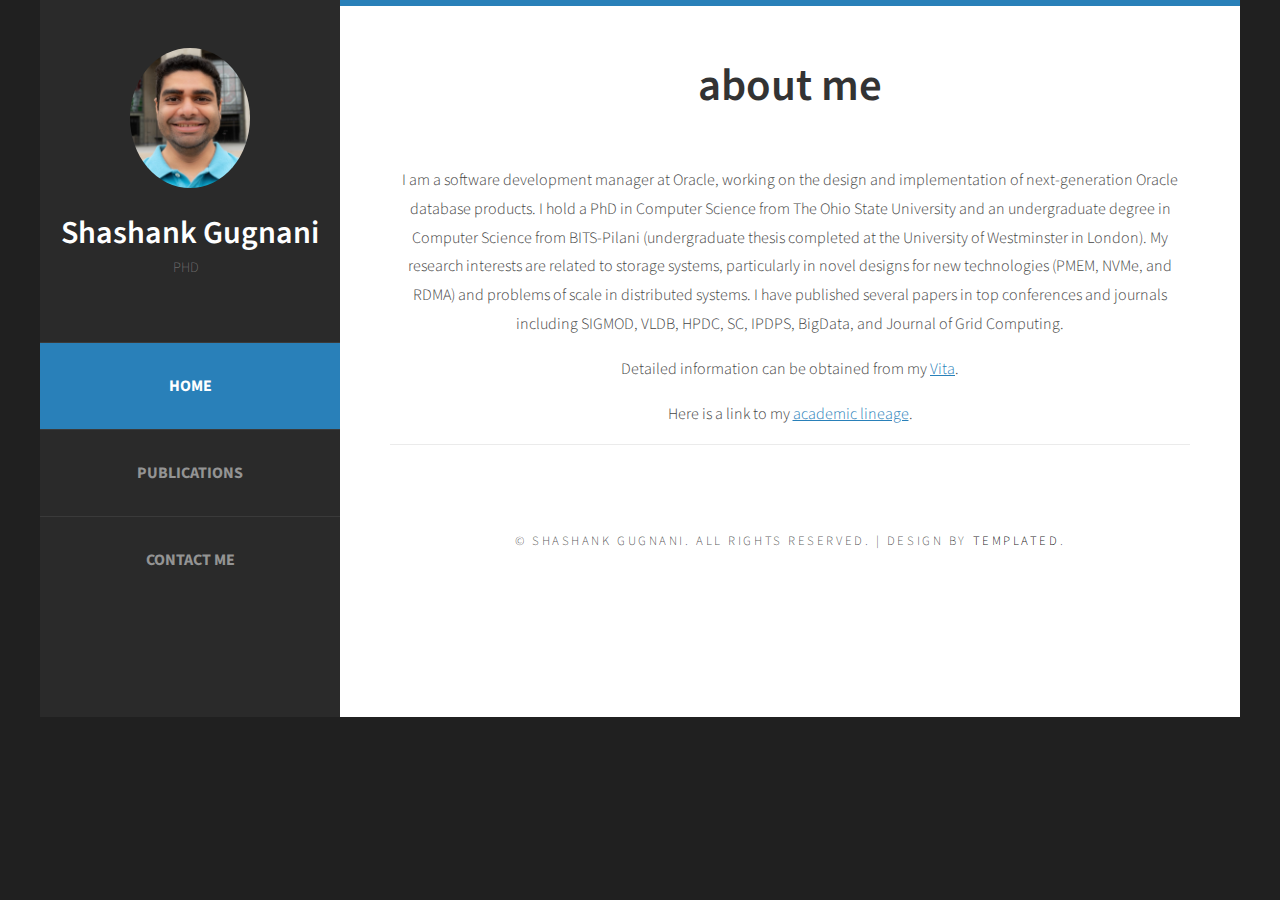
<file: index.html>
<!DOCTYPE html PUBLIC "-//W3C//DTD XHTML 1.0 Strict//EN" "http://www.w3.org/TR/xhtml1/DTD/xhtml1-strict.dtd">
<!--
Design by TEMPLATED
http://templated.co
Released for free under the Creative Commons Attribution License

Name       : Skeleton 
Description: A two-column, fixed-width design with dark color scheme.
Version    : 1.0
Released   : 20130902

-->
<html xmlns="http://www.w3.org/1999/xhtml">
<head>
<meta http-equiv="Content-Type" content="text/html; charset=utf-8" />
<title>Shashank Gugnani</title>
<meta name="keywords" content="Webpage" />
<meta name="description" content="Webpage" />
<link href="http://fonts.googleapis.com/css?family=Source+Sans+Pro:200,300,400,600,700,900" rel="stylesheet" />
<link href="default.css" rel="stylesheet" type="text/css" media="all" />
<link href="fonts.css" rel="stylesheet" type="text/css" media="all" />

<!--[if IE 6]><link href="default_ie6.css" rel="stylesheet" type="text/css" /><![endif]-->

</head>
<body>
<div id="page" class="container">
	<div id="header">
		<div id="logo">
			<img src="images/shashank.png" alt="" width="40%"/>
			<h1><a href="#">Shashank Gugnani</a></h1>
			<span>PhD</span>
		</div>
		<div id="menu">
			<ul>
				<li class="current_page_item"><a href="index.html" accesskey="1" title="home">Home</a></li>
				<li><a href="publications.html" accesskey="2" title="publications">Publications</a></li>
				<li><a href="contact.html" accesskey="3" title="contact">Contact Me</a></li>
			</ul>
		</div>
	</div>
	<div id="main">
		<!--
		<div id="banner">
			<img src="images/pic01.jpg" alt="" class="image-full" />
		</div>
		-->
		<div id="welcome">
			<div class="title">
				<h2>About Me</h2>
			</div>
		        <p>I am a software development manager at Oracle, working on the design and implementation of next-generation Oracle database products. I hold a PhD in Computer Science from The Ohio State University and an undergraduate degree in Computer Science from BITS-Pilani (undergraduate thesis completed at the University of Westminster in London). My research interests are related to storage systems, particularly in novel designs for new technologies (PMEM, NVMe, and RDMA) and problems of scale in distributed systems. I have published several papers in top conferences and journals including SIGMOD, VLDB, HPDC, SC, IPDPS, BigData, and Journal of Grid Computing.</p>
			<p>Detailed information can be obtained from my <a href="vita.pdf">Vita</a>.</p>
			<p>Here is a link to my <a href="trivia.html">academic lineage</a>.</p>
		</div>
		<div id="copyright">
			<span>&copy; Shashank Gugnani. All rights reserved. |
Design by <a href="http://templated.co" rel="nofollow">TEMPLATED</a>.</span>
		</div>
	</div>
</div>
<!-- Start of StatCounter Code for Default Guide -->
<script type="text/javascript">
var sc_project=11199636; 
var sc_invisible=1; 
var sc_security="6bad5dee"; 
var scJsHost = (("https:" == document.location.protocol) ?
"https://secure." : "http://www.");
document.write("<sc"+"ript type='text/javascript' src='" +
scJsHost+
"statcounter.com/counter/counter.js'></"+"script>");
</script>
<noscript><div class="statcounter"><a title="hit counter"
href="http://statcounter.com/" target="_blank"><img
class="statcounter"
src="//c.statcounter.com/11199636/0/6bad5dee/1/" alt="hit
counter"></a></div></noscript>
<!-- End of StatCounter Code for Default Guide -->
</body>
</html>
</file>
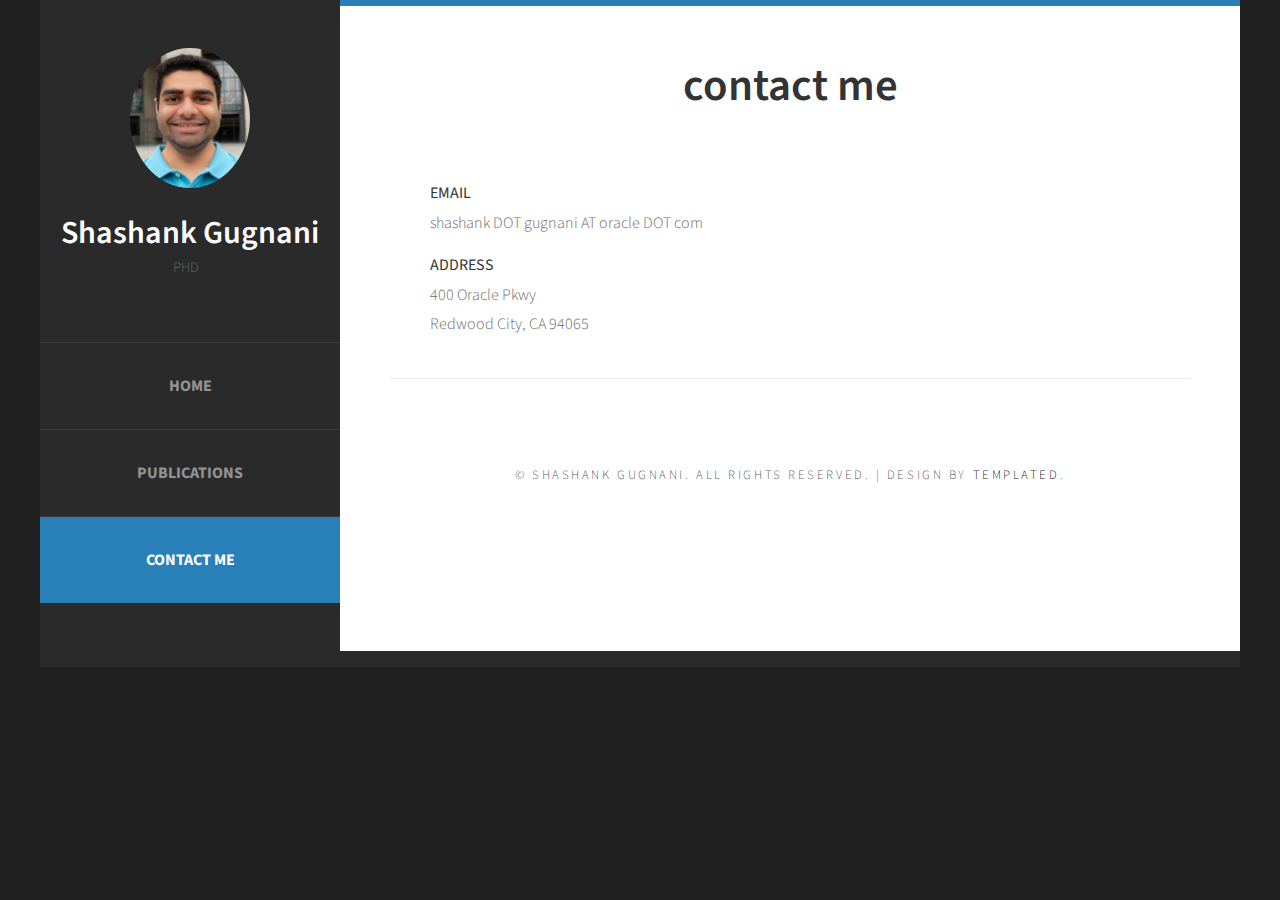
<file: contact.html>
<!DOCTYPE html PUBLIC "-//W3C//DTD XHTML 1.0 Strict//EN" "http://www.w3.org/TR/xhtml1/DTD/xhtml1-strict.dtd">
<!--
Design by TEMPLATED
http://templated.co
Released for free under the Creative Commons Attribution License

Name       : Skeleton 
Description: A two-column, fixed-width design with dark color scheme.
Version    : 1.0
Released   : 20130902

-->
<html xmlns="http://www.w3.org/1999/xhtml">
<head>
<meta http-equiv="Content-Type" content="text/html; charset=utf-8" />
<title>Shashank Gugnani</title>
<meta name="keywords" content="Webpage" />
<meta name="description" content="Webpage" />
<link href="http://fonts.googleapis.com/css?family=Source+Sans+Pro:200,300,400,600,700,900" rel="stylesheet" />
<link href="default.css" rel="stylesheet" type="text/css" media="all" />
<link href="fonts.css" rel="stylesheet" type="text/css" media="all" />

<!--[if IE 6]><link href="default_ie6.css" rel="stylesheet" type="text/css" /><![endif]-->

</head>
<body>
<div id="page" class="container">
	<div id="header">
		<div id="logo">
			<img src="images/shashank.png" alt="" width="40%"/>
			<h1><a href="#">Shashank Gugnani</a></h1>
			<span>PhD</span>
		</div>
		<div id="menu">
			<ul>
				<li><a href="index.html" accesskey="1" title="home">Home</a></li>
				<li><a href="publications.html" accesskey="2" title="publications">Publications</a></li>
				<li class="current_page_item"><a href="contact.html" accesskey="3" title="contact">Contact Me</a></li>
			</ul>
		</div>
	</div>
	<div id="main">
		<div id="contact">
			<div class="title">
				<h2>Contact Me</h2>
			</div>
			<ul class="style1">
				<li class="first">
					<h3>Email</h3>
					<p>shashank DOT gugnani AT oracle DOT com</p>
					<h3>Address</h3> 
					<p>400 Oracle Pkwy</p>
					<p>Redwood City, CA 94065</p>
				</li>
			</ul>
		</div>
		<div id="copyright">
			<span>&copy; Shashank Gugnani. All rights reserved. |
Design by <a href="http://templated.co" rel="nofollow">TEMPLATED</a>.</span>
		</div>
	</div>
</div>
<!-- Start of StatCounter Code for Default Guide -->
<script type="text/javascript">
var sc_project=11199636;
var sc_invisible=1;
var sc_security="6bad5dee";
var scJsHost = (("https:" == document.location.protocol) ?
"https://secure." : "http://www.");
document.write("<sc"+"ript type='text/javascript' src='" +
scJsHost+
"statcounter.com/counter/counter.js'></"+"script>");
</script>
<noscript><div class="statcounter"><a title="hit counter"
href="http://statcounter.com/" target="_blank"><img
class="statcounter"
src="//c.statcounter.com/11199636/0/6bad5dee/1/" alt="hit
counter"></a></div></noscript>
<!-- End of StatCounter Code for Default Guide -->
</body>
</html>
</file>
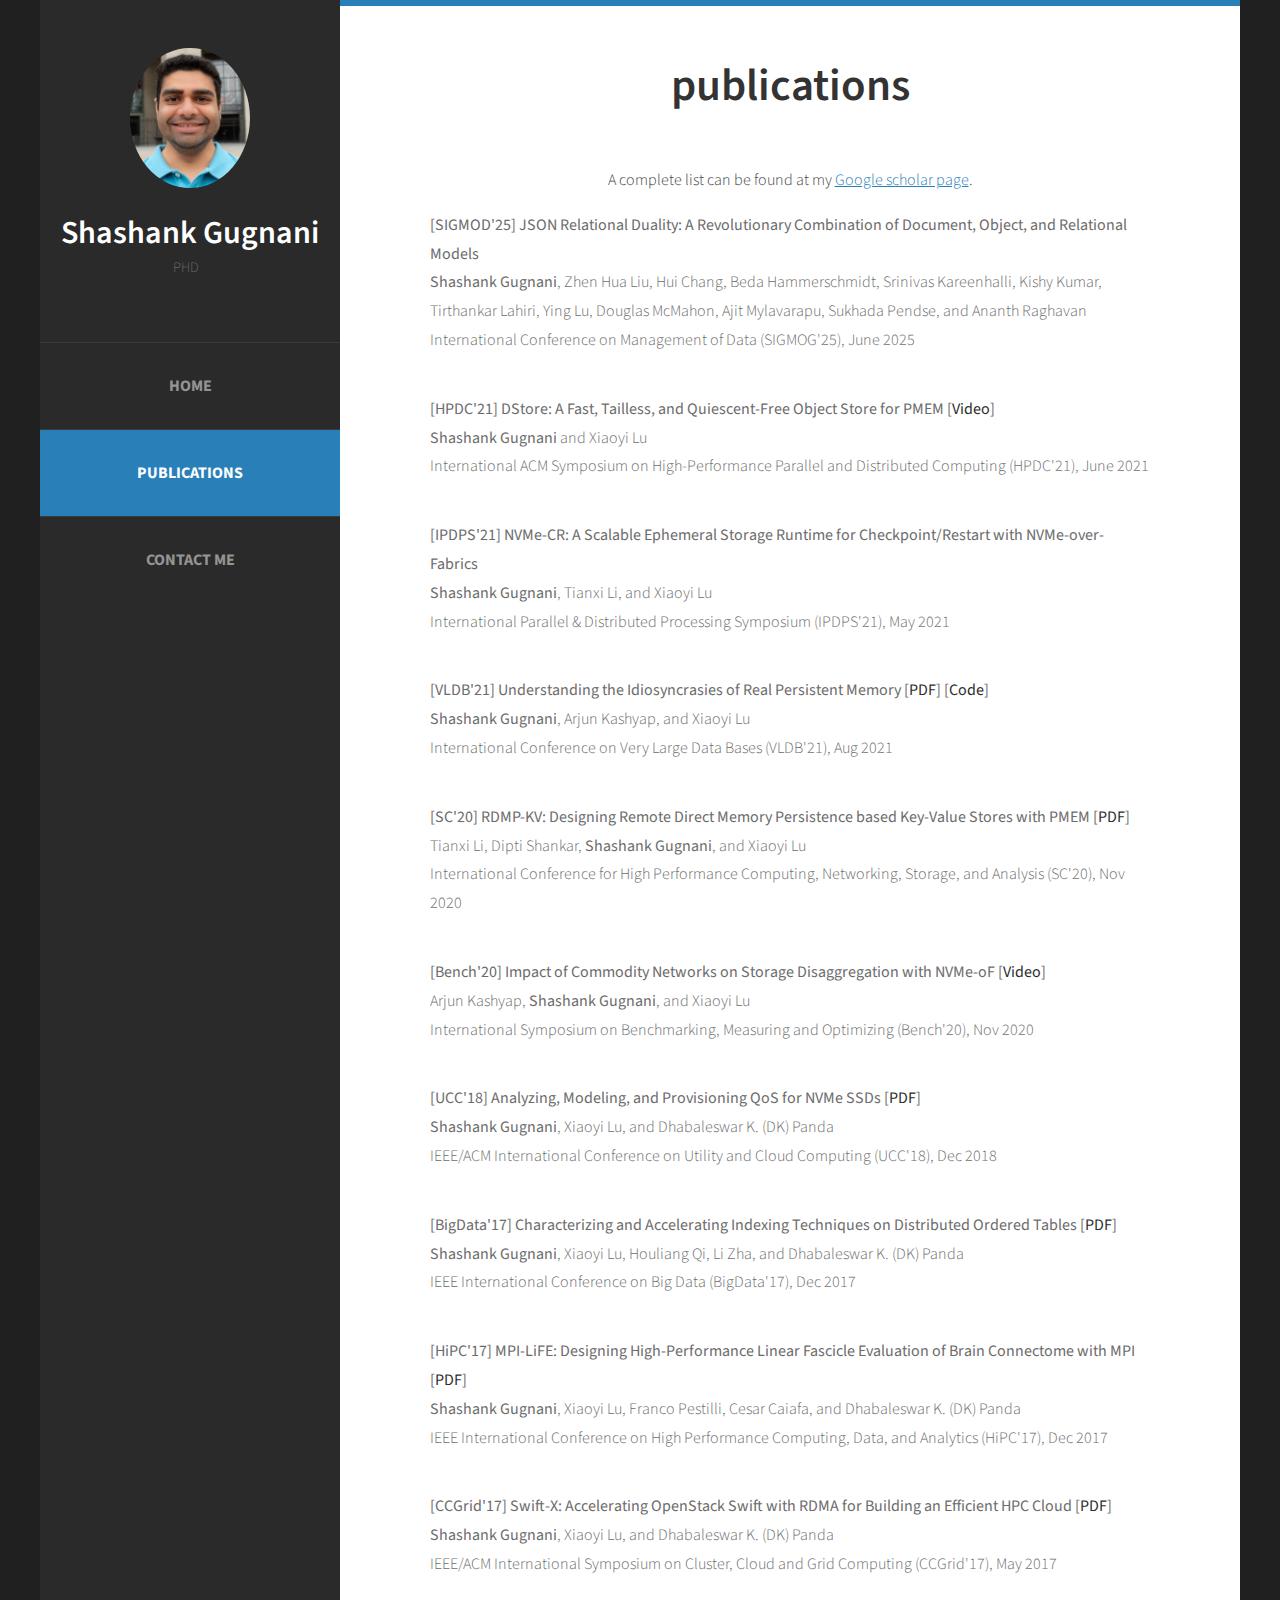
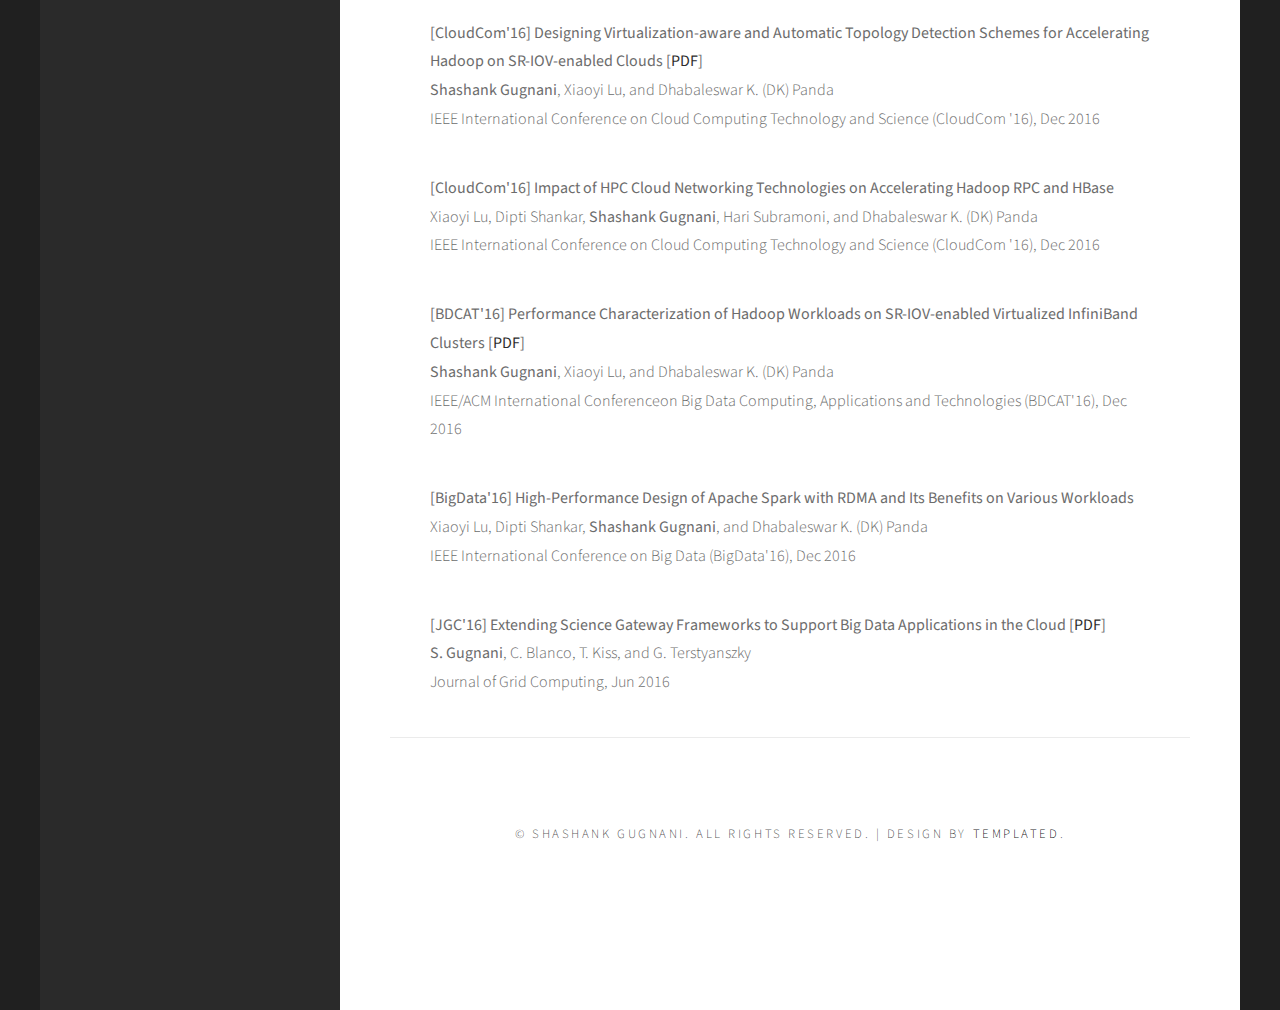
<file: publications.html>
<!DOCTYPE html PUBLIC "-//W3C//DTD XHTML 1.0 Strict//EN" "http://www.w3.org/TR/xhtml1/DTD/xhtml1-strict.dtd">
<!--
Design by TEMPLATED
http://templated.co
Released for free under the Creative Commons Attribution License

Name       : Skeleton 
Description: A two-column, fixed-width design with dark color scheme.
Version    : 1.0
Released   : 20130902

-->
<html xmlns="http://www.w3.org/1999/xhtml">
<head>
<meta http-equiv="Content-Type" content="text/html; charset=utf-8" />
<title>Shashank Gugnani</title>
<meta name="keywords" content="Webpage" />
<meta name="description" content="Webpage" />
<link href="http://fonts.googleapis.com/css?family=Source+Sans+Pro:200,300,400,600,700,900" rel="stylesheet" />
<link href="default.css" rel="stylesheet" type="text/css" media="all" />
<link href="fonts.css" rel="stylesheet" type="text/css" media="all" />

<!--[if IE 6]><link href="default_ie6.css" rel="stylesheet" type="text/css" /><![endif]-->

</head>
<body>
<div id="page" class="container">
	<div id="header">
		<div id="logo">
			<img src="images/shashank.png" alt="" width="40%"/>
			<h1><a href="#">Shashank Gugnani</a></h1>
			<span>PhD</span>
		</div>
		<div id="menu">
			<ul>
				<li><a href="index.html" accesskey="1" title="home">Home</a></li>
				<li class="current_page_item"><a href="publications.html" accesskey="2" title="publications">Publications</a></li>
				<li><a href="contact.html" accesskey="3" title="contact">Contact Me</a></li>
			</ul>
		</div>
	</div>
	<div id="main">
		<div id="publications">
			<div class="title">
				<h2>Publications</h2>
			</div>
			<p>A complete list can be found at my <a href="https://scholar.google.com/citations?user=-mgxDfAAAAAJ&hl=en&oi=ao">Google scholar page</a>.</p>
			<ul class="style1">
				<li class="first">
					<p><b>[SIGMOD'25] JSON Relational Duality: A Revolutionary Combination of Document, Object, and Relational Models</b></p>
					<p><b>Shashank Gugnani</b>, Zhen Hua Liu, Hui Chang, Beda Hammerschmidt, Srinivas Kareenhalli, Kishy Kumar, Tirthankar Lahiri, Ying Lu, Douglas McMahon, Ajit Mylavarapu, Sukhada Pendse, and Ananth Raghavan</p>
					<p>International Conference on Management of Data (SIGMOG'25), June 2025</p>
				</li>
			</ul>
			<ul class="style1">
				<li class="first">
					<p><b>[HPDC'21] DStore: A Fast, Tailless, and Quiescent-Free Object Store for PMEM [<a href="https://www.youtube.com/watch?v=oMmmiTg9GLY">Video</a>]</b></p>
					<p><b>Shashank Gugnani</b> and Xiaoyi Lu</p>
					<p>International ACM Symposium on High-Performance Parallel and Distributed Computing (HPDC'21), June 2021</p>
				</li>
			</ul>
			<ul class="style1">
				<li class="first">
					<p><b>[IPDPS'21] NVMe-CR: A Scalable Ephemeral Storage Runtime for Checkpoint/Restart with NVMe-over-Fabrics</b></p>
					<p><b>Shashank Gugnani</b>, Tianxi Li, and Xiaoyi Lu</p>
					<p>International Parallel & Distributed Processing Symposium (IPDPS'21), May 2021</p>
				</li>
			</ul>
			<ul class="style1">
				<li class="first">
					<p><b>[VLDB'21] Understanding the Idiosyncrasies of Real Persistent Memory [<a href="http://vldb.org/pvldb/vol14/p626-gugnani.pdf">PDF</a>] [<a href="https://github.com/padsys/PMIdioBench">Code</a>]</b></p>
					<p><b>Shashank Gugnani</b>, Arjun Kashyap, and Xiaoyi Lu</p>
					<p>International Conference on Very Large Data Bases (VLDB'21), Aug 2021</p>
				</li>
			</ul>
			<ul class="style1">
				<li class="first">
					<p><b>[SC'20] RDMP-KV: Designing Remote Direct Memory Persistence based Key-Value Stores with PMEM [<a href="https://www.computer.org/csdl/proceedings-article/sc/2020/999800a722/1oeOT4nxdK0">PDF</a>]</b></p>
					<p>Tianxi Li, Dipti Shankar, <b>Shashank Gugnani</b>, and Xiaoyi Lu</p>
					<p>International Conference for High Performance Computing, Networking, Storage, and Analysis (SC'20), Nov 2020</p>
				</li>
			</ul>
			<ul class="style1">
				<li class="first">
					<p><b>[Bench'20] Impact of Commodity Networks on Storage Disaggregation with NVMe-oF [<a href="https://www.youtube.com/watch?v=4K17ED9OMmU&ab_channel=Bench%2720">Video</a>]</b></p>
					<p>Arjun Kashyap, <b>Shashank Gugnani</b>, and Xiaoyi Lu</p>
					<p>International Symposium on Benchmarking, Measuring and Optimizing (Bench'20), Nov 2020</p>
				</li>
			</ul>
			<ul class="style1">
				<li class="first">
					<p><b>[UCC'18] Analyzing, Modeling, and Provisioning QoS for NVMe SSDs [<a href="publications/ucc_18.pdf">PDF</a>]</b></p>
					<p><b>Shashank Gugnani</b>, Xiaoyi Lu, and Dhabaleswar K. (DK) Panda</p> 
					<p>IEEE/ACM International Conference on Utility and Cloud Computing (UCC'18), Dec 2018</p> 
				</li>
			</ul>
			<ul class="style1">
				<li class="first">
					<p><b>[BigData'17] Characterizing and Accelerating Indexing Techniques on Distributed Ordered Tables [<a href="publications/bigdata_17.pdf">PDF</a>]</b></p>
					<p><b>Shashank Gugnani</b>, Xiaoyi Lu, Houliang Qi, Li Zha, and Dhabaleswar K. (DK) Panda</p> 
					<p>IEEE International Conference on Big Data (BigData'17), Dec 2017</p> 
				</li>
			</ul>
			<ul class="style1">
				<li class="first">
					<p><b>[HiPC'17] MPI-LiFE: Designing High-Performance Linear Fascicle Evaluation of Brain Connectome with MPI [<a href="publications/hipc_17.pdf">PDF</a>]</b></p>
					<p><b>Shashank Gugnani</b>, Xiaoyi Lu, Franco Pestilli, Cesar Caiafa, and Dhabaleswar K. (DK) Panda</p> 
					<p>IEEE International Conference on High Performance Computing, Data, and Analytics (HiPC'17), Dec 2017</p> 
				</li>
			</ul>
			<ul class="style1">
				<li class="first">
					<p><b>[CCGrid'17] Swift-X: Accelerating OpenStack Swift with RDMA for Building an Efficient HPC Cloud [<a href="publications/ccgrid_17.pdf">PDF</a>]</b></p>
					<p><b>Shashank Gugnani</b>, Xiaoyi Lu, and Dhabaleswar K. (DK) Panda</p> 
					<p>IEEE/ACM International Symposium on Cluster, Cloud and Grid Computing (CCGrid'17), May 2017</p> 
				</li>
			</ul>
			<ul class="style1">
				<li class="first">
					<p><b>[CloudCom'16] Designing Virtualization-aware and Automatic Topology Detection Schemes for Accelerating Hadoop on SR-IOV-enabled Clouds [<a href="publications/cloudcom_16.pdf">PDF</a>]</b></p>
					<p><b>Shashank Gugnani</b>, Xiaoyi Lu, and Dhabaleswar K. (DK) Panda</p> 
					<p>IEEE International Conference on Cloud Computing Technology and Science (CloudCom '16), Dec 2016</p> 
				</li>
			</ul>
			<ul class="style1">
				<li class="first">
					<p><b>[CloudCom'16] Impact of HPC Cloud Networking Technologies on Accelerating Hadoop RPC and HBase</b></p>
					<p>Xiaoyi Lu, Dipti Shankar, <b>Shashank Gugnani</b>, Hari Subramoni, and Dhabaleswar K. (DK) Panda</p> 
					<p>IEEE International Conference on Cloud Computing Technology and Science (CloudCom '16), Dec 2016</p> 
				</li>
			</ul>
			<ul class="style1">
				<li class="first">
					<p><b>[BDCAT'16] Performance Characterization of Hadoop Workloads on SR-IOV-enabled Virtualized InfiniBand Clusters [<a href="publications/bdcat_16.pdf">PDF</a>]</b></p>
					<p><b>Shashank Gugnani</b>, Xiaoyi Lu, and Dhabaleswar K. (DK) Panda</p> 
					<p>IEEE/ACM International Conferenceon Big Data Computing, Applications and Technologies (BDCAT'16), Dec 2016</p> 
				</li>
			</ul>
			<ul class="style1">
				<li class="first">
					<p><b>[BigData'16] High-Performance Design of Apache Spark with RDMA and Its Benefits on Various Workloads</b></p>
					<p>Xiaoyi Lu, Dipti Shankar, <b>Shashank Gugnani</b>, and Dhabaleswar K. (DK) Panda</p> 
					<p>IEEE International Conference on Big Data (BigData'16), Dec 2016</p> 
				</li>
			</ul>
			<ul class="style1">
				<li class="first">
					<p><b>[JGC'16] Extending Science Gateway Frameworks to Support Big Data Applications in the Cloud [<a href="publications/jgc_16.pdf">PDF</a>]</b></p>
					<p><b>S. Gugnani</b>, C. Blanco, T. Kiss, and G. Terstyanszky</p> 
					<p>Journal of Grid Computing, Jun 2016</p> 
				</li>
			</ul>
		</div>
		<div id="copyright">
			<span>&copy; Shashank Gugnani. All rights reserved. |
Design by <a href="http://templated.co" rel="nofollow">TEMPLATED</a>.</span>
		</div>
	</div>
</div>
<!-- Start of StatCounter Code for Default Guide -->
<script type="text/javascript">
var sc_project=11199636;
var sc_invisible=1;
var sc_security="6bad5dee";
var scJsHost = (("https:" == document.location.protocol) ?
"https://secure." : "http://www.");
document.write("<sc"+"ript type='text/javascript' src='" +
scJsHost+
"statcounter.com/counter/counter.js'></"+"script>");
</script>
<noscript><div class="statcounter"><a title="hit counter"
href="http://statcounter.com/" target="_blank"><img
class="statcounter"
src="//c.statcounter.com/11199636/0/6bad5dee/1/" alt="hit
counter"></a></div></noscript>
<!-- End of StatCounter Code for Default Guide -->
</body>
</html>
</file>
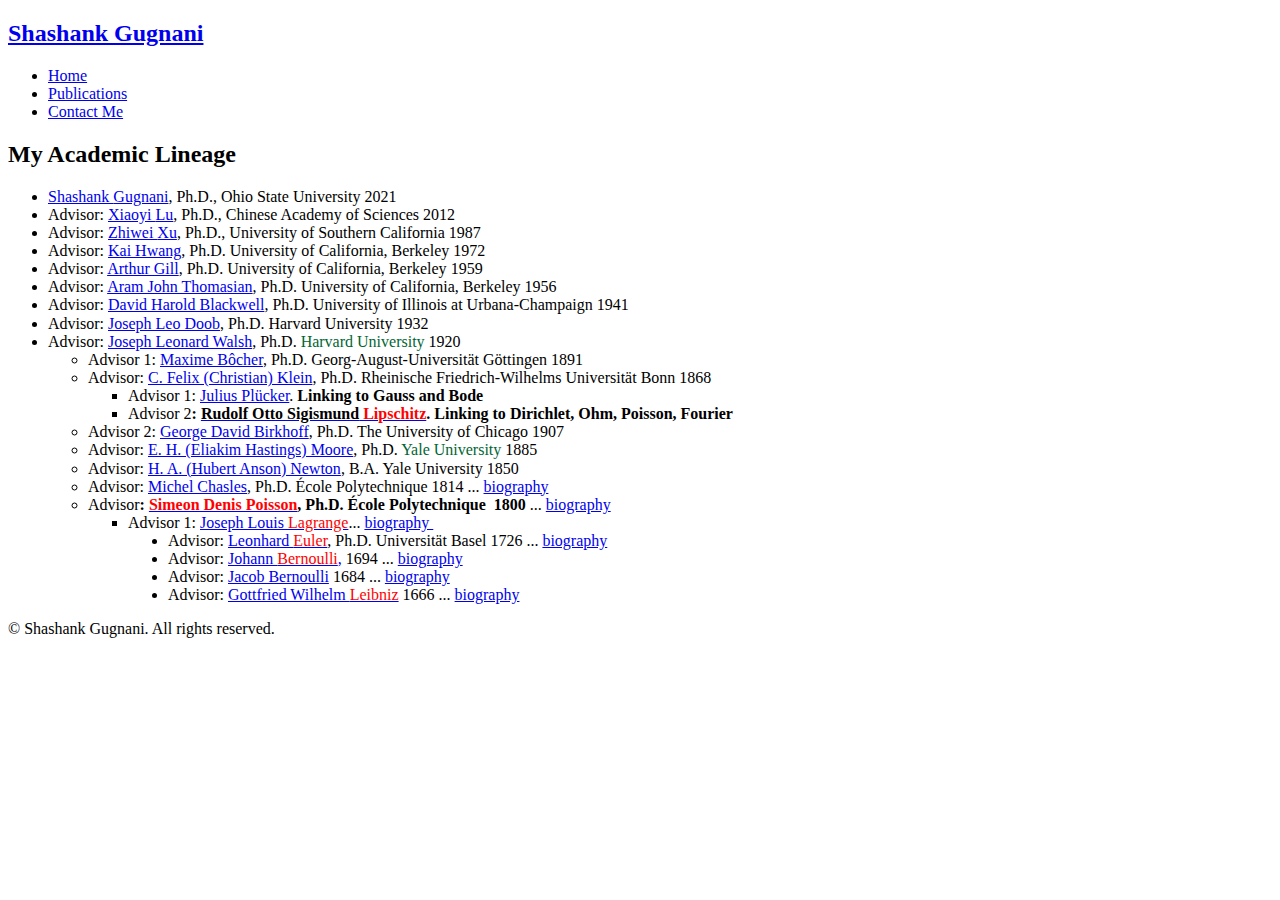
<file: trivia.html>
<!DOCTYPE html PUBLIC "-//W3C//DTD XHTML 1.0 Strict//EN" "http://www.w3.org/TR/xhtml1/DTD/xhtml1-strict.dtd">
<!--
Design by TEMPLATED
http://templated.co
Released for free under the Creative Commons Attribution License

Name       : Skeleton 
Description: A two-column, fixed-width design with dark color scheme.
Version    : 1.0
Released   : 20130902

-->
<html xmlns="http://www.w3.org/1999/xhtml">
<head>
<meta http-equiv="Content-Type" content="text/html; charset=utf-8" />
<title>Shashank Gugnani</title>
<meta name="keywords" content="Webpage" />
<meta name="description" content="Webpage" />
<link href="http://fonts.googleapis.com/css?family=Source+Sans+Pro:200,300,400,600,700,900" rel="stylesheet" />
<!--<link href="default.css" rel="stylesheet" type="text/css" media="all" />-->
<link href="fonts.css" rel="stylesheet" type="text/css" media="all" />

<!--[if IE 6]><link href="default_ie6.css" rel="stylesheet" type="text/css" /><![endif]-->

</head>
<body>
<div id="page" class="container">
	<div id="header">
		<div id="logo">
			<h2><a href="#">Shashank Gugnani</a></h2>
		</div>
		<div id="menu">
			<ul>
				<li class="current_page_item"><a href="index.html" accesskey="1" title="home">Home</a></li>
				<li><a href="publications.html" accesskey="2" title="publications">Publications</a></li>
				<li><a href="contact.html" accesskey="3" title="contact">Contact Me</a></li>
			</ul>
		</div>
	</div>
	<div id="main">
		<div id="welcome">
			<div class="title">
				<h2>My Academic Lineage</h2>
			</div>
			<ul style='margin-top:0in' type=disc>
			 <li class=MsoNormal style='margin-top:.1pt;margin-bottom:.1pt;mso-list:l1 level1 lfo2;
			     tab-stops:list .5in'><span style='font-size:12.0pt;"'><a
			     href="http://shashankgugnani.github.io">Shashank
			     <span class=SpellE>Gugnani</span></a>, Ph.D., Ohio State University 
			     2021<o:p></o:p></span></li>
			 <li class=MsoNormal style='margin-top:.1pt;margin-bottom:.1pt;mso-list:l1 level1 lfo2;
			     tab-stops:list .5in'><span style='font-size:12.0pt;"'>Advisor: <a
			     href="http://web.cse.ohio-state.edu/~lu.932/">Xiaoyi
			     <span class=SpellE>Lu</span></a>, Ph.D., Chinese Academy of Sciences
			     2012<o:p></o:p></span></li>
			 <li class=MsoNormal style='margin-top:.1pt;margin-bottom:.1pt;mso-list:l1 level1 lfo2;
			     tab-stops:list .5in'><span style='font-size:12.0pt;"'>Advisor: <a
			     href="http://novel.ict.ac.cn/zxu/">Zhiwei
			     <span class=SpellE>Xu</span></a>, Ph.D., University of Southern
			     California 1987<o:p></o:p></span></li>
			 <li class=MsoNormal style='margin-top:.1pt;margin-bottom:.1pt;mso-list:l1 level1 lfo2;
			     tab-stops:list .5in'><span lang=EN style='font-size:12.0pt;color:black;mso-ansi-language:EN'>Advisor: <a
			     href="http://genealogy.math.ndsu.nodak.edu/id.php?id=70731">Kai Hwang</a></span><span
			     style='font-size:12.0pt;"'>, Ph.D. University
			     of California, Berkeley 1972<o:p></o:p></span></li>
			 <li class=MsoNormal style='margin-top:.1pt;margin-bottom:.1pt;mso-list:l1 level1 lfo2;
			     tab-stops:list .5in'><span lang=EN style='font-size:12.0pt;color:black;mso-ansi-language:EN'>Advisor: <a
			     href="http://genealogy.math.ndsu.nodak.edu/id.php?id=75691">Arthur Gill</a>,
			     Ph.D. </span><span lang=EN style='font-size:12.0pt;";
			     color:#006633;mso-ansi-language:EN'>University of California, Berkeley</span><span
			     lang=EN style='font-size:12.0pt;";color:black;
			     mso-ansi-language:EN'> 1959</span><span style='font-size:12.0pt;
			     "'><o:p></o:p></span></li>
			 <li class=MsoNormal style='margin-top:.1pt;margin-bottom:.1pt;mso-list:l1 level1 lfo2;
			     tab-stops:list .5in'><span lang=EN style='font-size:12.0pt;color:black;mso-ansi-language:EN'>Advisor: <a
			     href="http://genealogy.math.ndsu.nodak.edu/id.php?id=34358">Aram John
			     Thomasian</a></span><span style='font-size:12.0pt;"'>,
			     </span><span lang=EN style='font-size:12.0pt;";
			     color:black;mso-ansi-language:EN'>Ph.D. </span><span lang=EN
			     style='font-size:12.0pt;";color:#006633;
			     mso-ansi-language:EN'>University of California, Berkeley</span><span
			     lang=EN style='font-size:12.0pt;";color:black;
			     mso-ansi-language:EN'> 1956</span><span style='font-size:12.0pt;
			     "'><o:p></o:p></span></li>
			 <li class=MsoNormal style='margin-top:.1pt;margin-bottom:.1pt;mso-list:l1 level1 lfo2;
			     tab-stops:list .5in'><span lang=EN style='font-size:12.0pt;color:black;mso-ansi-language:EN'>Advisor: <a
			     href="http://genealogy.math.ndsu.nodak.edu/id.php?id=4209">David Harold
			     Blackwell</a>, Ph.D. </span><span lang=EN style='font-size:12.0pt;
			     ";color:#006633;mso-ansi-language:EN'>University
			     of Illinois at Urbana-Champaign</span><span lang=EN style='font-size:12.0pt;
			     ";color:black;mso-ansi-language:EN'> 1941</span><span
			     style='font-size:12.0pt;"'><o:p></o:p></span></li>
			 <li class=MsoNormal style='margin-top:.1pt;margin-bottom:.1pt;mso-list:l1 level1 lfo2;
			     tab-stops:list .5in'><span lang=EN style='font-size:12.0pt;color:black;mso-ansi-language:EN'>Advisor: <a
			     href="http://genealogy.math.ndsu.nodak.edu/id.php?id=4598">Joseph Leo Doob</a>,
			     Ph.D. </span><span lang=EN style='font-size:12.0pt;";
			     color:#006633;mso-ansi-language:EN'>Harvard University</span><span
			     lang=EN style='font-size:12.0pt;";color:black;
			     mso-ansi-language:EN'> 1932</span><span style='font-size:12.0pt;
			     "'><o:p></o:p></span></li>
			 <li class=MsoNormal style='margin-top:.1pt;margin-bottom:.1pt;mso-list:l1 level1 lfo2;
			     tab-stops:list .5in'><span lang=EN style='font-size:12.0pt;color:black;mso-ansi-language:EN'>Advisor: <a
			     href="http://genealogy.math.ndsu.nodak.edu/id.php?id=4929">Joseph Leonard
			     Walsh</a>, Ph.D. </span><span lang=EN style='font-size:12.0pt;color:#006633;mso-ansi-language:EN'>Harvard University</span><span
			     lang=EN style='font-size:12.0pt;";color:black;
			     mso-ansi-language:EN'> 1920</span><span style='font-size:12.0pt;
			     "'><o:p></o:p></span></li>
			 <ul style='margin-top:0in' type=circle>
			  <li class=MsoNormal style='margin-top:.1pt;margin-bottom:.1pt;mso-list:l1 level2 lfo2;
			      tab-stops:list 1.0in'><span lang=EN style='font-size:12.0pt;color:black;mso-ansi-language:EN'>Advisor 1: <a
			      href="http://genealogy.math.ndsu.nodak.edu/id.php?id=7431">Maxime Bôcher</a>,
			      Ph.D. </span><span lang=EN style='font-size:12.0pt;";
			      color:#006633;mso-ansi-language:EN'>Georg-August-Universität Göttingen</span><span
			      lang=EN style='font-size:12.0pt;";color:black;
			      mso-ansi-language:EN'> 1891</span><span style='font-size:12.0pt;
			      "'><o:p></o:p></span></li>
			  <li class=MsoNormal style='margin-top:.1pt;margin-right:-1.0in;margin-bottom:
			      .1pt;mso-list:l1 level2 lfo2;tab-stops:list 1.0in'><span lang=EN
			      style='font-size:12.0pt;";color:black;
			      mso-ansi-language:EN'>Advisor: <a
			      href="http://genealogy.math.ndsu.nodak.edu/id.php?id=7401">C. Felix
			      (Christian) Klein</a>, Ph.D. </span><span lang=EN style='font-size:12.0pt;
			      ";color:#006633;mso-ansi-language:EN'>Rheinische
			      Friedrich-Wilhelms Universität Bonn</span><span lang=EN style='font-size:
			      12.0pt;";color:black;mso-ansi-language:EN'> 1868</span><span
			      style='font-size:12.0pt;"'><o:p></o:p></span></li>
			  <ul style='margin-top:0in' type=square>
			   <li class=MsoNormal style='margin-top:.1pt;margin-bottom:.1pt;mso-list:l1 level3 lfo2;
			       tab-stops:list 1.5in'><span lang=EN style='font-size:12.0pt;font-family:
			       "Times New Roman";color:black;mso-ansi-language:EN'>Advisor 1: <a
			       href="http://genealogy.math.ndsu.nodak.edu/id.php?id=7402">Julius
			       Plücker</a>. <b style='mso-bidi-font-weight:normal'>Linking to </b></span><b
			       style='mso-bidi-font-weight:normal'><span lang=EN style='font-size:12.0pt;
			       ";color:red;mso-ansi-language:EN'>Gauss and
			       Bode</span></b><b style='mso-bidi-font-weight:normal'><span
			       style='font-size:12.0pt;"'><o:p></o:p></span></b></li>
			   <li class=MsoNormal style='margin-top:.1pt;margin-bottom:.1pt;mso-list:l1 level3 lfo2;
			       tab-stops:list 1.5in'><span lang=EN style='font-size:12.0pt;font-family:
			       "Times New Roman";color:black;mso-ansi-language:EN'>Advisor 2</span><b
			       style='mso-bidi-font-weight:normal'><span lang=EN style='font-size:12.0pt;
			       ";color:red;mso-ansi-language:EN'>: <a
			       href="http://genealogy.math.ndsu.nodak.edu/id.php?id=19964"><span
			       style='color:windowtext'>Rudolf Otto Sigismund</span><span
			       style='color:red'> Lipschitz</span></a></span></b><b style='mso-bidi-font-weight:
			       normal'><span lang=EN style='font-size:12.0pt;";
			       color:black;mso-ansi-language:EN'>. Linking to </span></b><b
			       style='mso-bidi-font-weight:normal'><span lang=EN style='font-size:12.0pt;
			       ";color:red;mso-ansi-language:EN'>Dirichlet,
			       Ohm, Poisson, Fourier</span></b><b style='mso-bidi-font-weight:normal'><span
			       style='font-size:12.0pt;"'><o:p></o:p></span></b></li>
			  </ul>
			  <li class=MsoNormal style='margin-top:.1pt;margin-bottom:.1pt;mso-list:l1 level2 lfo2;
			      tab-stops:list 1.0in'><span lang=EN style='font-size:12.0pt;color:black;mso-ansi-language:EN'>Advisor 2: <a
			      href="http://genealogy.math.ndsu.nodak.edu/id.php?id=5879">George David
			      Birkhoff</a>, Ph.D. </span><span lang=EN style='font-size:12.0pt;
			      ";color:#006633;mso-ansi-language:EN'>The
			      University of Chicago</span><span lang=EN style='font-size:12.0pt;
			      ";color:black;mso-ansi-language:EN'> 1907</span><span
			      style='font-size:12.0pt;"'><o:p></o:p></span></li>
			  <li class=MsoNormal style='margin-top:.1pt;margin-bottom:.1pt;mso-list:l1 level2 lfo2;
			      tab-stops:list 1.0in'><span lang=EN style='font-size:12.0pt;color:black;mso-ansi-language:EN'>Advisor: <a
			      href="http://genealogy.math.ndsu.nodak.edu/id.php?id=806">E. H. (Eliakim Hastings)
			      Moore</a>, Ph.D. </span><span lang=EN style='font-size:12.0pt;color:#006633;mso-ansi-language:EN'>Yale University</span><span
			      lang=EN style='font-size:12.0pt;";color:black;
			      mso-ansi-language:EN'> 1885</span><span style='font-size:12.0pt;
			      "'><o:p></o:p></span></li>
			  <li class=MsoNormal style='margin-top:.1pt;margin-bottom:.1pt;mso-list:l1 level2 lfo2;
			      tab-stops:list 1.0in'><span lang=EN style='font-size:12.0pt;color:black;mso-ansi-language:EN'>Advisor: <a
			      href="http://genealogy.math.ndsu.nodak.edu/id.php?id=7865">H. A. (Hubert
			      Anson) Newton</a>, B.A. </span><span lang=EN style='font-size:12.0pt;
			      ";color:#006633;mso-ansi-language:EN'>Yale
			      University</span><span lang=EN style='font-size:12.0pt;";
			      color:black;mso-ansi-language:EN'> 1850</span><span style='font-size:
			      12.0pt;"'><o:p></o:p></span></li>
			  <li class=MsoNormal style='margin-top:.1pt;margin-bottom:.1pt;mso-list:l1 level2 lfo2;
			      tab-stops:list 1.0in'><span lang=EN style='font-size:12.0pt;color:black;mso-ansi-language:EN'>Advisor: <a
			      href="http://genealogy.math.ndsu.nodak.edu/id.php?id=26995">Michel
			      Chasles</a>, Ph.D. </span><span lang=EN style='font-size:12.0pt;
			      ";color:#006633;mso-ansi-language:EN'>École
			      Polytechnique</span><span lang=EN style='font-size:12.0pt;color:black;mso-ansi-language:EN'> 1814</span> ... <a
			      href="http://www-gap.dcs.st-and.ac.uk/%7Ehistory/Mathematicians/Chasles.html">biography</a><span
			      style='font-size:12.0pt;"'><o:p></o:p></span></li>
			  <li class=MsoNormal style='margin-top:.1pt;margin-bottom:.1pt;mso-list:l1 level2 lfo2;
			      tab-stops:list 1.0in'><span lang=EN style='font-size:12.0pt;color:black;mso-ansi-language:EN'>Advisor<b
			      style='mso-bidi-font-weight:normal'>: </b></span><b style='mso-bidi-font-weight:
			      normal'><span lang=EN style='font-size:12.0pt;";
			      color:red;mso-ansi-language:EN'><a
			      href="http://genealogy.math.ndsu.nodak.edu/id.php?id=17865"><span
			      style='color:red'>Simeon Denis Poisson</span></a>,</span></b><b
			      style='mso-bidi-font-weight:normal'><span lang=EN style='font-size:12.0pt;
			      ";color:black;mso-ansi-language:EN'> Ph.D. </span></b><b
			      style='mso-bidi-font-weight:normal'><span lang=EN style='font-size:12.0pt;
			      ";color:#006633;mso-ansi-language:EN'>École
			      Polytechnique</span></b><b style='mso-bidi-font-weight:normal'><span
			      lang=EN style='font-size:12.0pt;";color:black;
			      mso-ansi-language:EN'> &nbsp;1800</span></b> ... <a
			      href="http://www-gap.dcs.st-and.ac.uk/%7Ehistory/Mathematicians/Poisson.html">biography</a>&nbsp;<b
			      style='mso-bidi-font-weight:normal'><span style='font-size:12.0pt;
			      "'><o:p></o:p></span></b></li>
			  <ul style='margin-top:0in' type=square>
			   <li class=MsoNormal style='color:black;margin-top:.1pt;margin-bottom:.1pt;
			       mso-list:l1 level3 lfo2;tab-stops:list 1.5in'><span lang=EN
			       style='font-size:12.0pt;";mso-ansi-language:
			       EN'>Advisor 1: <a
			       href="http://genealogy.math.ndsu.nodak.edu/id.php?id=17864">Joseph Louis
			       <span style='color:red'>Lagrange</span></a></span><span
			       style='font-size:12.0pt;"'>... <a
			       href="http://www-gap.dcs.st-and.ac.uk/%7Ehistory/Mathematicians/Lagrange.html">biography&nbsp;</a></span><span
			       lang=EN style='font-size:12.0pt;";
			       mso-ansi-language:EN'><o:p></o:p></span></li>
			   <ul style='margin-top:0in' type=disc>
			    <li class=MsoNormal style='color:black;margin-top:.1pt;margin-bottom:.1pt;
				mso-list:l1 level4 lfo2;tab-stops:list 2.0in'><span lang=EN
				style='font-size:12.0pt;";mso-ansi-language:
				EN'>Advisor: <a
				href="http://genealogy.math.ndsu.nodak.edu/id.php?id=38586">Leonhard <span
				style='color:red'>Euler</span></a>, Ph.D. </span><span lang=EN
				style='font-size:12.0pt;";color:#006633;
				mso-ansi-language:EN'>Universität Basel</span><span lang=EN
				style='font-size:12.0pt;";mso-ansi-language:
				EN'> 1726 ... <a
				href="http://www-gap.dcs.st-and.ac.uk/~history/Mathematicians/Euler.html">biography</a><o:p></o:p></span></li>
			    <li class=MsoNormal style='margin-top:.1pt;margin-bottom:.1pt;mso-list:
				l1 level4 lfo2;tab-stops:list 2.0in'><span style='font-size:12.0pt;
				"'>Advisor: <a
				href="http://genealogy.math.ndsu.nodak.edu/html/id.phtml?id=53410">Johann
				<span style='color:red'>Bernoulli</span>,</a> 1694 ... <a
				href="http://www.shu.edu/html/teaching/math/reals/history/bernoull.html">biography</a><o:p></o:p></span></li>
			    <li class=MsoNormal style='margin-top:.1pt;margin-bottom:.1pt;mso-list:
				l1 level4 lfo2;tab-stops:list 2.0in'><span style='font-size:12.0pt;
				"'>Advisor: <a
				href="http://genealogy.math.ndsu.nodak.edu/html/id.phtml?id=54440">Jacob
				Bernoulli</a> 1684 ... <a
				href="http://www.maths.tcd.ie/pub/HistMath/People/Bernoullis/RouseBall/RB_Bernoullis.html#JamesBernoulli">biography</a>
				<o:p></o:p></span></li>
			    <li class=MsoNormal style='margin-top:.1pt;margin-bottom:.1pt;mso-list:
				l1 level4 lfo2;tab-stops:list 2.0in'><span style='font-size:12.0pt;
				"'>Advisor: <a
				href="http://genealogy.math.ndsu.nodak.edu/id.php?id=60985">Gottfried
				Wilhelm <span style='color:red'>Leibniz</span></a> 1666 ... <a
				href="http://www-gap.dcs.st-and.ac.uk/%7Ehistory/Mathematicians/Leibniz.html">biography</a>
				<o:p></o:p></span></li>
			   </ul>
			  </ul>
			 </ul>
			</ul>
		</div>
		<div id="copyright">
			<span>&copy; Shashank Gugnani. All rights reserved. </span>
		</div>
	</div>
</div>
<!-- Start of StatCounter Code for Default Guide -->
<script type="text/javascript">
var sc_project=11199636; 
var sc_invisible=1; 
var sc_security="6bad5dee"; 
var scJsHost = (("https:" == document.location.protocol) ?
"https://secure." : "http://www.");
document.write("<sc"+"ript type='text/javascript' src='" +
scJsHost+
"statcounter.com/counter/counter.js'></"+"script>");
</script>
<noscript><div class="statcounter"><a title="hit counter"
href="http://statcounter.com/" target="_blank"><img
class="statcounter"
src="//c.statcounter.com/11199636/0/6bad5dee/1/" alt="hit
counter"></a></div></noscript>
<!-- End of StatCounter Code for Default Guide -->
</body>
</html>
</file>
<file: default.css>
html, body
	{
		height: 100%;
	}
	
	body
	{
		margin: 0px;
		padding: 0px;
		background: #202020;
		font-family: 'Source Sans Pro', sans-serif;
		font-size: 12pt;
		font-weight: 300;
		color: #444444;
	}
	
	
	h1, h2, h3
	{
		margin: 0;
		padding: 0;
		font-weight: 600;
		color: #333333;
	}
	
	p, ol, ul
	{
		margin-top: 0;
	}
	
	ol, ul
	{
		padding: 0;
		list-style: none;
	}
	
	p
	{
		line-height: 180%;
	}
	
	strong
	{
	}
	
	a
	{
		color: #2980b9;
	}
	
	a:hover
	{
		text-decoration: none;
	}
	
	.container
	{
		overflow: hidden;
		margin: 0em auto;
		width: 1200px;
	}
	
/*********************************************************************************/
/* Image Style                                                                   */
/*********************************************************************************/

	.image
	{
		display: inline-block;
	}
	
	.image img
	{
		display: block;
		width: 100%;
	}
	
	.image-full
	{
		display: block;
		width: 100%;
		margin: 0 0 2em 0;
	}
	
	.image-left
	{
		float: left;
		margin: 0 2em 2em 0;
	}
	
	.image-centered
	{
		display: block;
		margin: 0 0 2em 0;
	}
	
	.image-centered img
	{
		margin: 0 auto;
		width: auto;
	}

/*********************************************************************************/
/* List Styles                                                                   */
/*********************************************************************************/

	ul.style1
	{
		margin: 0 auto;
		padding: 0;
		width: 90%;
		overflow: hidden;
		list-style: none;
		text-align: left;
		color: #6c6c6c
	}
	
	ul.style1 li
	{
		padding: 1.0em 0em 0em 0em;
		margin: 0 0 2.5em 0;
		border-top: 1px solid rgba(0,0,0,.1); 
	}
	
	ul.style1 li:first-child
	{
		border-top: none;
	}
	
	ul.style1 p
	{
		margin: 0;
	}
	
	ul.style1 a
	{
		/*display: block;*/
		text-decoration: none;
		color: #2D2D2D;
	}
	
	ul.style1 a:hover
	{
		text-decoration: underline;
	}
	
	ul.style1 h3
	{
		padding: 1em 0em 5px 0em;
		text-transform: uppercase;
		font-size: 1em;
		font-weight: 400;
	}
	
	ul.style1 .first
	{
		padding-top: 0;
		background: none;
	}
	
	ul.style1 .date
	{
		float: left;
		position: relative;
		width: 80px;
		height: 70px;
		margin: 0.5em 1.5em 0em 0.5em;
		padding: 1.5em 0em 1.5em 0em;
		box-shadow: 0px 0px 0px 5px rgba(255,255,255,0.1);
		line-height: normal;
		text-align: center;
		text-transform: uppercase;
		text-shadow: 0px 1px 0px rgba(0,0,0,.2);
		font-size: 1em;
		font-weight: 400;
		border-right: 1px solid rgba(0,0,0,.1); 
	}
	
	ul.style1 .date:after
	{
		content: '';
		display: block;
		position: absolute;
		left: 0;
		top: 0;
		width: 100%;
		height: 100%;
		border-radius: 6px;
	}
	
	ul.style1 .date b
	{
		margin: 0;
		padding: 0;
		display: block;
		margin-top: -5px;
		font-size: 1.8em;
		font-weight: 700;
	}
	
	ul.style1 .date a
	{
	}
	
	ul.style1 .date a:hover
	{
		text-decoration: none;
	}


/*********************************************************************************/
/* Social Icon Styles                                                            */
/*********************************************************************************/

	ul.contact
	{
		margin: 0;
		padding: 2em 0em 0em 0em;
		list-style: none;
	}
	
	ul.contact li
	{
		display: inline-block;
		padding: 0em 0.30em;
		font-size: 1em;
	}
	
	ul.contact li span
	{
		display: none;
		margin: 0;
		padding: 0;
	}
	
	ul.contact li a
	{
		color: #FFF;
	}
	
	ul.contact li a:before
	{
		display: inline-block;
		background: #3f3f3f;
		width: 40px;
		height: 40px;
		line-height: 40px;
		border-radius: 20px;
		text-align: center;
		color: #FFFFFF;
	}
	
	ul.contact li a.icon-twitter:before { background: #2DAAE4; }
	ul.contact li a.icon-facebook:before { background: #39599F; }
	ul.contact li a.icon-dribbble:before { background: #C4376B;	}
	ul.contact li a.icon-tumblr:before { background: #31516A; }
	ul.contact li a.icon-rss:before { background: #F2600B; }

/*********************************************************************************/
/* Button Style                                                                  */
/*********************************************************************************/

	.button
	{
		display: inline-block;
		padding: 1em 3em 1em 2em;
		letter-spacing: 0.20em;
		text-decoration: none;
		text-transform: uppercase;
		font-weight: 400;
		font-size: 0.90em;
		color: #FFF;
	}
	
	.button:before
	{
		display: inline-block;
		background: #FFC31F;
		margin-right: 1em;
		width: 40px;
		height: 40px;
		line-height: 40px;
		border-radius: 20px;
		text-align: center;
		color: #272925;
	}
		
/*********************************************************************************/
/* 4-column                                                                      */
/*********************************************************************************/

	.box1,
	.box2,
	.box3,
	.box4
	{
		width: 235px;
	}
	
	.box1,
	.box2,
	.box3,
	{
		float: left;
		margin-right: 20px;
	}
	
	.box4
	{
		float: right;
	}
	
/*********************************************************************************/
/* 3-column                                                                      */
/*********************************************************************************/

	.boxA,
	.boxB,
	.boxC
	{
		width: 320px;
	}

	.boxA,
	.boxB,
	{
		float: left;
		margin-right: 20px;
	}
	
	.boxC
	{
		float: right;
	}

/*********************************************************************************/
/* 2-column                                                                      */
/*********************************************************************************/

	.tbox1,
	.tbox2
	{
		width: 575px;
	}
	
	.tbox1
	{
		float: left;
	}

	.tbox2
	{
		float: right;
	}

/*********************************************************************************/
/* Heading Titles                                                                */
/*********************************************************************************/

	.title
	{
		margin-bottom: 3em;
	}
	
	.title h2
	{
		text-transform: lowercase;
		font-size: 2.8em;
	}
	
	.title .byline
	{
		font-size: 1.3em;
		color: #6F6F6F;
	}
		
/*********************************************************************************/
/* Header                                                                        */
/*********************************************************************************/

	#header
	{
		position: relative;
		float: left;
		width: 300px;
		padding: 3em 0em;
	}

/*********************************************************************************/
/* Logo                                                                          */
/*********************************************************************************/

	#logo
	{
		text-align: center;
		margin-bottom: 4em;
	}
	
	#logo h1
	{
		display: block;
	}
	
	#logo a
	{
		text-decoration: none;
		color: #FFF;
	}
	
	#logo span
	{
		padding-right: 0.5em;
		text-transform: uppercase;
		font-size: 0.90em;
		color: rgba(255,255,255,0.3);
	}

	#logo span a
	{
		color: rgba(255,255,255,0.5);
	}
	
	#logo img
	{
		display: inline-block;
		margin-bottom: 1em;
		border-radius: 50%;
	}

/*********************************************************************************/
/* Menu                                                                          */
/*********************************************************************************/

	#menu
	{
	}
	
	#menu ul
	{
	}
	
	#menu li
	{
		border-top: 1px solid rgba(255,255,255,0.08);
	}
	
	#menu li a, #menu li span
	{
		display: block;
		padding: 2em 1.5em;
		text-align: center;
		text-decoration:  none;
		text-transform: uppercase;
		font-weight: 700;
		color: rgba(255,255,255,0.5);
	}
	
	#menu li:hover a, #menu li.active a, #menu li.active span
	{
	}
	
	#menu .current_page_item a
	{
		background: #2980b9;
		color: rgba(255,255,255,1);
	}
	
	#menu .icon
	{
	}

/*********************************************************************************/
/* Banner                                                                        */
/*********************************************************************************/

	#banner
	{
		margin-bottom: 4em;
	}

/*********************************************************************************/
/* Page                                                                          */
/*********************************************************************************/

	#page
	{
		background: #2a2a2a;
	}

/*********************************************************************************/
/* Main                                                                          */
/*********************************************************************************/

	#main
	{
		overflow: hidden;
		float: right;
		width: 800px;
		padding: 3em 50px 5em 50px;
		background: #FFF;
		border-top: 6px solid #2980b9;
		text-align: center;
	}

/*********************************************************************************/
/* Featured                                                                      */
/*********************************************************************************/

	#featured
	{
		overflow: hidden;
		margin-bottom: 3em;
		padding-top: 5em;
		border-top: 1px solid rgba(0,0,0,0.08);
	}

/*********************************************************************************/
/* Sidebar                                                                       */
/*********************************************************************************/

	#sidebar
	{
	}

/*********************************************************************************/
/* Footer                                                                        */
/*********************************************************************************/

	#footer
	{
	}

/*********************************************************************************/
/* Copyright                                                                     */
/*********************************************************************************/

	#copyright
	{
		overflow: hidden;
		padding: 5em 0em;
		border-top: 1px solid rgba(0,0,0,0.08);
	}
	
	#copyright span
	{
		display: block;
		letter-spacing: 0.20em;
		line-height: 2.5em;
		text-align: center;
		text-transform: uppercase;
		font-size: 0.80em;
		color: rgba(0,0,0,0.7);
	}
	
	#copyright a
	{
		text-decoration: none;
		color: rgba(0,0,0,0.9);
	}

	.fa
	{
		display: block;
		color: #000;
		background: red;
	}
</file>
<file: fonts.css>
@charset 'UTF-8';

@font-face{font-family:'FontAwesome';src:url('font/fontawesome-webfont.eot?v=4.0.1');src:url('font/fontawesome-webfont.eot?#iefix&v=4.0.1') format('embedded-opentype'),url('font/fontawesome-webfont.woff?v=4.0.1') format('woff'),url('font/fontawesome-webfont.ttf?v=4.0.1') format('truetype'),url('font/fontawesome-webfont.svg?v=4.0.1#fontawesomeregular') format('svg');font-weight:normal;font-style:normal}

/*********************************************************************************/
/* Icons                                                                         */
/* Powered by Font Awesome by Dave Gandy | http://fontawesome.io                 */
/* Licensed under the SIL OFL 1.1 (font), MIT (CSS)                              */
/*********************************************************************************/

	.fa
	{
		text-decoration: none;
	}

		.fa:before
		{
			display:inline-block;
			font-family: FontAwesome;
			font-size: 1.25em;
			text-decoration: none;
			font-style: normal;
			font-weight: normal;
			line-height: 1;
			-webkit-font-smoothing:antialiased;
			-moz-osx-font-smoothing:grayscale;
		}

		.fa-lg{font-size:1.3333333333333333em;line-height:.75em;vertical-align:-15%}
		.fa-2x{font-size:2em}
		.fa-3x{font-size:3em}
		.fa-4x{font-size:4em}
		.fa-5x{font-size:5em}
		.fa-fw{width:1.2857142857142858em;text-align:center}
		.fa-ul{padding-left:0;margin-left:2.142857142857143em;list-style-type:none}.fa-ul>li{position:relative}
		.fa-li{position:absolute;left:-2.142857142857143em;width:2.142857142857143em;top:.14285714285714285em;text-align:center}.fa-li.fa-lg{left:-1.8571428571428572em}
		.fa-border{padding:.2em .25em .15em;border:solid .08em #eee;border-radius:.1em}
		.pull-right{float:right}
		.pull-left{float:left}
		.fa.pull-left{margin-right:.3em}
		.fa.pull-right{margin-left:.3em}
		.fa-spin{-webkit-animation:spin 2s infinite linear;-moz-animation:spin 2s infinite linear;-o-animation:spin 2s infinite linear;animation:spin 2s infinite linear}
		@-moz-keyframes spin{0%{-moz-transform:rotate(0deg)} 100%{-moz-transform:rotate(359deg)}}@-webkit-keyframes spin{0%{-webkit-transform:rotate(0deg)} 100%{-webkit-transform:rotate(359deg)}}@-o-keyframes spin{0%{-o-transform:rotate(0deg)} 100%{-o-transform:rotate(359deg)}}@-ms-keyframes spin{0%{-ms-transform:rotate(0deg)} 100%{-ms-transform:rotate(359deg)}}@keyframes spin{0%{transform:rotate(0deg)} 100%{transform:rotate(359deg)}}.fa-rotate-90{filter:progid:DXImageTransform.Microsoft.BasicImage(rotation=1);-webkit-transform:rotate(90deg);-moz-transform:rotate(90deg);-ms-transform:rotate(90deg);-o-transform:rotate(90deg);transform:rotate(90deg)}
		.fa-rotate-180{filter:progid:DXImageTransform.Microsoft.BasicImage(rotation=2);-webkit-transform:rotate(180deg);-moz-transform:rotate(180deg);-ms-transform:rotate(180deg);-o-transform:rotate(180deg);transform:rotate(180deg)}
		.fa-rotate-270{filter:progid:DXImageTransform.Microsoft.BasicImage(rotation=3);-webkit-transform:rotate(270deg);-moz-transform:rotate(270deg);-ms-transform:rotate(270deg);-o-transform:rotate(270deg);transform:rotate(270deg)}
		.fa-flip-horizontal{filter:progid:DXImageTransform.Microsoft.BasicImage(rotation=0, mirror=1);-webkit-transform:scale(-1, 1);-moz-transform:scale(-1, 1);-ms-transform:scale(-1, 1);-o-transform:scale(-1, 1);transform:scale(-1, 1)}
		.fa-flip-vertical{filter:progid:DXImageTransform.Microsoft.BasicImage(rotation=2, mirror=1);-webkit-transform:scale(1, -1);-moz-transform:scale(1, -1);-ms-transform:scale(1, -1);-o-transform:scale(1, -1);transform:scale(1, -1)}
		.fa-stack{position:relative;display:inline-block;width:2em;height:2em;line-height:2em;vertical-align:middle}
		.fa-stack-1x,.fa-stack-2x{position:absolute;left:0;width:100%;text-align:center}
		.fa-stack-1x{line-height:inherit}
		.fa-stack-2x{font-size:2em}
		.fa-inverse{color:#fff}
		.fa-glass:before{content:"\f000"}
		.fa-music:before{content:"\f001"}
		.fa-search:before{content:"\f002"}
		.fa-envelope-o:before{content:"\f003"}
		.fa-heart:before{content:"\f004"}
		.fa-star:before{content:"\f005"}
		.fa-star-o:before{content:"\f006"}
		.fa-user:before{content:"\f007"}
		.fa-film:before{content:"\f008"}
		.fa-th-large:before{content:"\f009"}
		.fa-th:before{content:"\f00a"}
		.fa-th-list:before{content:"\f00b"}
		.fa-check:before{content:"\f00c"}
		.fa-times:before{content:"\f00d"}
		.fa-search-plus:before{content:"\f00e"}
		.fa-search-minus:before{content:"\f010"}
		.fa-power-off:before{content:"\f011"}
		.fa-signal:before{content:"\f012"}
		.fa-gear:before,.fa-cog:before{content:"\f013"}
		.fa-trash-o:before{content:"\f014"}
		.fa-home:before{content:"\f015"}
		.fa-file-o:before{content:"\f016"}
		.fa-clock-o:before{content:"\f017"}
		.fa-road:before{content:"\f018"}
		.fa-download:before{content:"\f019"}
		.fa-arrow-circle-o-down:before{content:"\f01a"}
		.fa-arrow-circle-o-up:before{content:"\f01b"}
		.fa-inbox:before{content:"\f01c"}
		.fa-play-circle-o:before{content:"\f01d"}
		.fa-rotate-right:before,.fa-repeat:before{content:"\f01e"}
		.fa-refresh:before{content:"\f021"}
		.fa-list-alt:before{content:"\f022"}
		.fa-lock:before{content:"\f023"}
		.fa-flag:before{content:"\f024"}
		.fa-headphones:before{content:"\f025"}
		.fa-volume-off:before{content:"\f026"}
		.fa-volume-down:before{content:"\f027"}
		.fa-volume-up:before{content:"\f028"}
		.fa-qrcode:before{content:"\f029"}
		.fa-barcode:before{content:"\f02a"}
		.fa-tag:before{content:"\f02b"}
		.fa-tags:before{content:"\f02c"}
		.fa-book:before{content:"\f02d"}
		.fa-bookmark:before{content:"\f02e"}
		.fa-print:before{content:"\f02f"}
		.fa-camera:before{content:"\f030"}
		.fa-font:before{content:"\f031"}
		.fa-bold:before{content:"\f032"}
		.fa-italic:before{content:"\f033"}
		.fa-text-height:before{content:"\f034"}
		.fa-text-width:before{content:"\f035"}
		.fa-align-left:before{content:"\f036"}
		.fa-align-center:before{content:"\f037"}
		.fa-align-right:before{content:"\f038"}
		.fa-align-justify:before{content:"\f039"}
		.fa-list:before{content:"\f03a"}
		.fa-dedent:before,.fa-outdent:before{content:"\f03b"}
		.fa-indent:before{content:"\f03c"}
		.fa-video-camera:before{content:"\f03d"}
		.fa-picture-o:before{content:"\f03e"}
		.fa-pencil:before{content:"\f040"}
		.fa-map-marker:before{content:"\f041"}
		.fa-adjust:before{content:"\f042"}
		.fa-tint:before{content:"\f043"}
		.fa-edit:before,.fa-pencil-square-o:before{content:"\f044"}
		.fa-share-square-o:before{content:"\f045"}
		.fa-check-square-o:before{content:"\f046"}
		.fa-move:before{content:"\f047"}
		.fa-step-backward:before{content:"\f048"}
		.fa-fast-backward:before{content:"\f049"}
		.fa-backward:before{content:"\f04a"}
		.fa-play:before{content:"\f04b"}
		.fa-pause:before{content:"\f04c"}
		.fa-stop:before{content:"\f04d"}
		.fa-forward:before{content:"\f04e"}
		.fa-fast-forward:before{content:"\f050"}
		.fa-step-forward:before{content:"\f051"}
		.fa-eject:before{content:"\f052"}
		.fa-chevron-left:before{content:"\f053"}
		.fa-chevron-right:before{content:"\f054"}
		.fa-plus-circle:before{content:"\f055"}
		.fa-minus-circle:before{content:"\f056"}
		.fa-times-circle:before{content:"\f057"}
		.fa-check-circle:before{content:"\f058"}
		.fa-question-circle:before{content:"\f059"}
		.fa-info-circle:before{content:"\f05a"}
		.fa-crosshairs:before{content:"\f05b"}
		.fa-times-circle-o:before{content:"\f05c"}
		.fa-check-circle-o:before{content:"\f05d"}
		.fa-ban:before{content:"\f05e"}
		.fa-arrow-left:before{content:"\f060"}
		.fa-arrow-right:before{content:"\f061"}
		.fa-arrow-up:before{content:"\f062"}
		.fa-arrow-down:before{content:"\f063"}
		.fa-mail-forward:before,.fa-share:before{content:"\f064"}
		.fa-resize-full:before{content:"\f065"}
		.fa-resize-small:before{content:"\f066"}
		.fa-plus:before{content:"\f067"}
		.fa-minus:before{content:"\f068"}
		.fa-asterisk:before{content:"\f069"}
		.fa-exclamation-circle:before{content:"\f06a"}
		.fa-gift:before{content:"\f06b"}
		.fa-leaf:before{content:"\f06c"}
		.fa-fire:before{content:"\f06d"}
		.fa-eye:before{content:"\f06e"}
		.fa-eye-slash:before{content:"\f070"}
		.fa-warning:before,.fa-exclamation-triangle:before{content:"\f071"}
		.fa-plane:before{content:"\f072"}
		.fa-calendar:before{content:"\f073"}
		.fa-random:before{content:"\f074"}
		.fa-comment:before{content:"\f075"}
		.fa-magnet:before{content:"\f076"}
		.fa-chevron-up:before{content:"\f077"}
		.fa-chevron-down:before{content:"\f078"}
		.fa-retweet:before{content:"\f079"}
		.fa-shopping-cart:before{content:"\f07a"}
		.fa-folder:before{content:"\f07b"}
		.fa-folder-open:before{content:"\f07c"}
		.fa-resize-vertical:before{content:"\f07d"}
		.fa-resize-horizontal:before{content:"\f07e"}
		.fa-bar-chart-o:before{content:"\f080"}
		.fa-twitter-square:before{content:"\f081"}
		.fa-facebook-square:before{content:"\f082"}
		.fa-camera-retro:before{content:"\f083"}
		.fa-key:before{content:"\f084"}
		.fa-gears:before,.fa-cogs:before{content:"\f085"}
		.fa-comments:before{content:"\f086"}
		.fa-thumbs-o-up:before{content:"\f087"}
		.fa-thumbs-o-down:before{content:"\f088"}
		.fa-star-half:before{content:"\f089"}
		.fa-heart-o:before{content:"\f08a"}
		.fa-sign-out:before{content:"\f08b"}
		.fa-linkedin-square:before{content:"\f08c"}
		.fa-thumb-tack:before{content:"\f08d"}
		.fa-external-link:before{content:"\f08e"}
		.fa-sign-in:before{content:"\f090"}
		.fa-trophy:before{content:"\f091"}
		.fa-github-square:before{content:"\f092"}
		.fa-upload:before{content:"\f093"}
		.fa-lemon-o:before{content:"\f094"}
		.fa-phone:before{content:"\f095"}
		.fa-square-o:before{content:"\f096"}
		.fa-bookmark-o:before{content:"\f097"}
		.fa-phone-square:before{content:"\f098"}
		.fa-twitter:before{content:"\f099"}
		.fa-facebook:before{content:"\f09a"}
		.fa-github:before{content:"\f09b"}
		.fa-unlock:before{content:"\f09c"}
		.fa-credit-card:before{content:"\f09d"}
		.fa-rss:before{content:"\f09e"}
		.fa-hdd-o:before{content:"\f0a0"}
		.fa-bullhorn:before{content:"\f0a1"}
		.fa-bell:before{content:"\f0f3"}
		.fa-certificate:before{content:"\f0a3"}
		.fa-hand-o-right:before{content:"\f0a4"}
		.fa-hand-o-left:before{content:"\f0a5"}
		.fa-hand-o-up:before{content:"\f0a6"}
		.fa-hand-o-down:before{content:"\f0a7"}
		.fa-arrow-circle-left:before{content:"\f0a8"}
		.fa-arrow-circle-right:before{content:"\f0a9"}
		.fa-arrow-circle-up:before{content:"\f0aa"}
		.fa-arrow-circle-down:before{content:"\f0ab"}
		.fa-globe:before{content:"\f0ac"}
		.fa-wrench:before{content:"\f0ad"}
		.fa-tasks:before{content:"\f0ae"}
		.fa-filter:before{content:"\f0b0"}
		.fa-briefcase:before{content:"\f0b1"}
		.fa-fullscreen:before{content:"\f0b2"}
		.fa-group:before{content:"\f0c0"}
		.fa-chain:before,.fa-link:before{content:"\f0c1"}
		.fa-cloud:before{content:"\f0c2"}
		.fa-flask:before{content:"\f0c3"}
		.fa-cut:before,.fa-scissors:before{content:"\f0c4"}
		.fa-copy:before,.fa-files-o:before{content:"\f0c5"}
		.fa-paperclip:before{content:"\f0c6"}
		.fa-save:before,.fa-floppy-o:before{content:"\f0c7"}
		.fa-square:before{content:"\f0c8"}
		.fa-reorder:before{content:"\f0c9"}
		.fa-list-ul:before{content:"\f0ca"}
		.fa-list-ol:before{content:"\f0cb"}
		.fa-strikethrough:before{content:"\f0cc"}
		.fa-underline:before{content:"\f0cd"}
		.fa-table:before{content:"\f0ce"}
		.fa-magic:before{content:"\f0d0"}
		.fa-truck:before{content:"\f0d1"}
		.fa-pinterest:before{content:"\f0d2"}
		.fa-pinterest-square:before{content:"\f0d3"}
		.fa-google-plus-square:before{content:"\f0d4"}
		.fa-google-plus:before{content:"\f0d5"}
		.fa-money:before{content:"\f0d6"}
		.fa-caret-down:before{content:"\f0d7"}
		.fa-caret-up:before{content:"\f0d8"}
		.fa-caret-left:before{content:"\f0d9"}
		.fa-caret-right:before{content:"\f0da"}
		.fa-columns:before{content:"\f0db"}
		.fa-unsorted:before,.fa-sort:before{content:"\f0dc"}
		.fa-sort-down:before,.fa-sort-asc:before{content:"\f0dd"}
		.fa-sort-up:before,.fa-sort-desc:before{content:"\f0de"}
		.fa-envelope:before{content:"\f0e0"}
		.fa-linkedin:before{content:"\f0e1"}
		.fa-rotate-left:before,.fa-undo:before{content:"\f0e2"}
		.fa-legal:before,.fa-gavel:before{content:"\f0e3"}
		.fa-dashboard:before,.fa-tachometer:before{content:"\f0e4"}
		.fa-comment-o:before{content:"\f0e5"}
		.fa-comments-o:before{content:"\f0e6"}
		.fa-flash:before,.fa-bolt:before{content:"\f0e7"}
		.fa-sitemap:before{content:"\f0e8"}
		.fa-umbrella:before{content:"\f0e9"}
		.fa-paste:before,.fa-clipboard:before{content:"\f0ea"}
		.fa-lightbulb-o:before{content:"\f0eb"}
		.fa-exchange:before{content:"\f0ec"}
		.fa-cloud-download:before{content:"\f0ed"}
		.fa-cloud-upload:before{content:"\f0ee"}
		.fa-user-md:before{content:"\f0f0"}
		.fa-stethoscope:before{content:"\f0f1"}
		.fa-suitcase:before{content:"\f0f2"}
		.fa-bell-o:before{content:"\f0a2"}
		.fa-coffee:before{content:"\f0f4"}
		.fa-cutlery:before{content:"\f0f5"}
		.fa-file-text-o:before{content:"\f0f6"}
		.fa-building:before{content:"\f0f7"}
		.fa-hospital:before{content:"\f0f8"}
		.fa-ambulance:before{content:"\f0f9"}
		.fa-medkit:before{content:"\f0fa"}
		.fa-fighter-jet:before{content:"\f0fb"}
		.fa-beer:before{content:"\f0fc"}
		.fa-h-square:before{content:"\f0fd"}
		.fa-plus-square:before{content:"\f0fe"}
		.fa-angle-double-left:before{content:"\f100"}
		.fa-angle-double-right:before{content:"\f101"}
		.fa-angle-double-up:before{content:"\f102"}
		.fa-angle-double-down:before{content:"\f103"}
		.fa-angle-left:before{content:"\f104"}
		.fa-angle-right:before{content:"\f105"}
		.fa-angle-up:before{content:"\f106"}
		.fa-angle-down:before{content:"\f107"}
		.fa-desktop:before{content:"\f108"}
		.fa-laptop:before{content:"\f109"}
		.fa-tablet:before{content:"\f10a"}
		.fa-mobile-phone:before,.fa-mobile:before{content:"\f10b"}
		.fa-circle-o:before{content:"\f10c"}
		.fa-quote-left:before{content:"\f10d"}
		.fa-quote-right:before{content:"\f10e"}
		.fa-spinner:before{content:"\f110"}
		.fa-circle:before{content:"\f111"}
		.fa-mail-reply:before,.fa-reply:before{content:"\f112"}
		.fa-github-alt:before{content:"\f113"}
		.fa-folder-o:before{content:"\f114"}
		.fa-folder-open-o:before{content:"\f115"}
		.fa-expand-o:before{content:"\f116"}
		.fa-collapse-o:before{content:"\f117"}
		.fa-smile-o:before{content:"\f118"}
		.fa-frown-o:before{content:"\f119"}
		.fa-meh-o:before{content:"\f11a"}
		.fa-gamepad:before{content:"\f11b"}
		.fa-keyboard-o:before{content:"\f11c"}
		.fa-flag-o:before{content:"\f11d"}
		.fa-flag-checkered:before{content:"\f11e"}
		.fa-terminal:before{content:"\f120"}
		.fa-code:before{content:"\f121"}
		.fa-reply-all:before{content:"\f122"}
		.fa-mail-reply-all:before{content:"\f122"}
		.fa-star-half-empty:before,.fa-star-half-full:before,.fa-star-half-o:before{content:"\f123"}
		.fa-location-arrow:before{content:"\f124"}
		.fa-crop:before{content:"\f125"}
		.fa-code-fork:before{content:"\f126"}
		.fa-unlink:before,.fa-chain-broken:before{content:"\f127"}
		.fa-question:before{content:"\f128"}
		.fa-info:before{content:"\f129"}
		.fa-exclamation:before{content:"\f12a"}
		.fa-superscript:before{content:"\f12b"}
		.fa-subscript:before{content:"\f12c"}
		.fa-eraser:before{content:"\f12d"}
		.fa-puzzle-piece:before{content:"\f12e"}
		.fa-microphone:before{content:"\f130"}
		.fa-microphone-slash:before{content:"\f131"}
		.fa-shield:before{content:"\f132"}
		.fa-calendar-o:before{content:"\f133"}
		.fa-fire-extinguisher:before{content:"\f134"}
		.fa-rocket:before{content:"\f135"}
		.fa-maxcdn:before{content:"\f136"}
		.fa-chevron-circle-left:before{content:"\f137"}
		.fa-chevron-circle-right:before{content:"\f138"}
		.fa-chevron-circle-up:before{content:"\f139"}
		.fa-chevron-circle-down:before{content:"\f13a"}
		.fa-html5:before{content:"\f13b"}
		.fa-css3:before{content:"\f13c"}
		.fa-anchor:before{content:"\f13d"}
		.fa-unlock-o:before{content:"\f13e"}
		.fa-bullseye:before{content:"\f140"}
		.fa-ellipsis-horizontal:before{content:"\f141"}
		.fa-ellipsis-vertical:before{content:"\f142"}
		.fa-rss-square:before{content:"\f143"}
		.fa-play-circle:before{content:"\f144"}
		.fa-ticket:before{content:"\f145"}
		.fa-minus-square:before{content:"\f146"}
		.fa-minus-square-o:before{content:"\f147"}
		.fa-level-up:before{content:"\f148"}
		.fa-level-down:before{content:"\f149"}
		.fa-check-square:before{content:"\f14a"}
		.fa-pencil-square:before{content:"\f14b"}
		.fa-external-link-square:before{content:"\f14c"}
		.fa-share-square:before{content:"\f14d"}
		.fa-compass:before{content:"\f14e"}
		.fa-toggle-down:before,.fa-caret-square-o-down:before{content:"\f150"}
		.fa-toggle-up:before,.fa-caret-square-o-up:before{content:"\f151"}
		.fa-toggle-right:before,.fa-caret-square-o-right:before{content:"\f152"}
		.fa-euro:before,.fa-eur:before{content:"\f153"}
		.fa-gbp:before{content:"\f154"}
		.fa-dollar:before,.fa-usd:before{content:"\f155"}
		.fa-rupee:before,.fa-inr:before{content:"\f156"}
		.fa-cny:before,.fa-rmb:before,.fa-yen:before,.fa-jpy:before{content:"\f157"}
		.fa-ruble:before,.fa-rouble:before,.fa-rub:before{content:"\f158"}
		.fa-won:before,.fa-krw:before{content:"\f159"}
		.fa-bitcoin:before,.fa-btc:before{content:"\f15a"}
		.fa-file:before{content:"\f15b"}
		.fa-file-text:before{content:"\f15c"}
		.fa-sort-alpha-asc:before{content:"\f15d"}
		.fa-sort-alpha-desc:before{content:"\f15e"}
		.fa-sort-amount-asc:before{content:"\f160"}
		.fa-sort-amount-desc:before{content:"\f161"}
		.fa-sort-numeric-asc:before{content:"\f162"}
		.fa-sort-numeric-desc:before{content:"\f163"}
		.fa-thumbs-up:before{content:"\f164"}
		.fa-thumbs-down:before{content:"\f165"}
		.fa-youtube-square:before{content:"\f166"}
		.fa-youtube:before{content:"\f167"}
		.fa-xing:before{content:"\f168"}
		.fa-xing-square:before{content:"\f169"}
		.fa-youtube-play:before{content:"\f16a"}
		.fa-dropbox:before{content:"\f16b"}
		.fa-stack-overflow:before{content:"\f16c"}
		.fa-instagram:before{content:"\f16d"}
		.fa-flickr:before{content:"\f16e"}
		.fa-adn:before{content:"\f170"}
		.fa-bitbucket:before{content:"\f171"}
		.fa-bitbucket-square:before{content:"\f172"}
		.fa-tumblr:before{content:"\f173"}
		.fa-tumblr-square:before{content:"\f174"}
		.fa-long-arrow-down:before{content:"\f175"}
		.fa-long-arrow-up:before{content:"\f176"}
		.fa-long-arrow-left:before{content:"\f177"}
		.fa-long-arrow-right:before{content:"\f178"}
		.fa-apple:before{content:"\f179"}
		.fa-windows:before{content:"\f17a"}
		.fa-android:before{content:"\f17b"}
		.fa-linux:before{content:"\f17c"}
		.fa-dribbble:before{content:"\f17d"}
		.fa-skype:before{content:"\f17e"}
		.fa-foursquare:before{content:"\f180"}
		.fa-trello:before{content:"\f181"}
		.fa-female:before{content:"\f182"}
		.fa-male:before{content:"\f183"}
		.fa-gittip:before{content:"\f184"}
		.fa-sun-o:before{content:"\f185"}
		.fa-moon-o:before{content:"\f186"}
		.fa-archive:before{content:"\f187"}
		.fa-bug:before{content:"\f188"}
		.fa-vk:before{content:"\f189"}
		.fa-weibo:before{content:"\f18a"}
		.fa-renren:before{content:"\f18b"}
		.fa-pagelines:before{content:"\f18c"}
		.fa-stack-exchange:before{content:"\f18d"}
		.fa-arrow-circle-o-right:before{content:"\f18e"}
		.fa-arrow-circle-o-left:before{content:"\f190"}
		.fa-toggle-left:before,.fa-caret-square-o-left:before{content:"\f191"}
		.fa-dot-circle-o:before{content:"\f192"}
		.fa-wheelchair:before{content:"\f193"}
		.fa-vimeo-square:before{content:"\f194"}
		.fa-turkish-lira:before,.fa-try:before{content:"\f195"}
</file>
